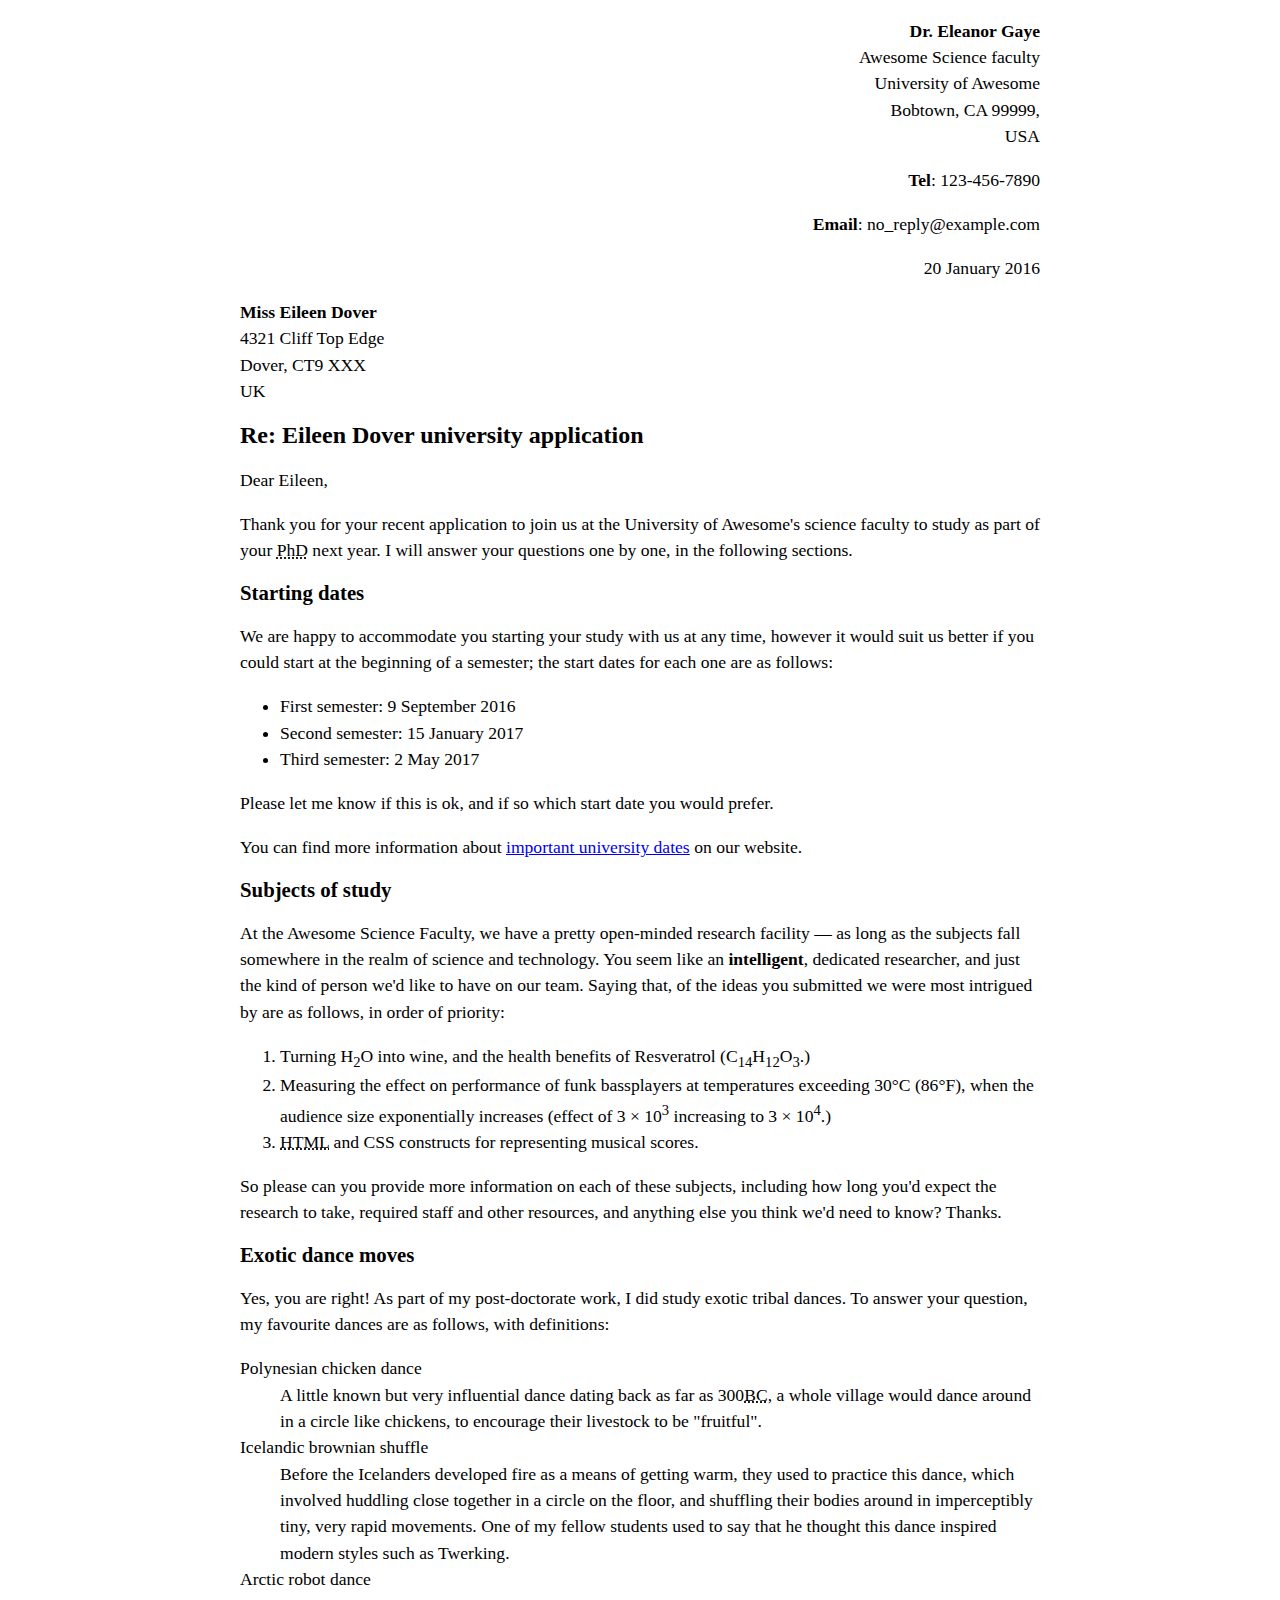
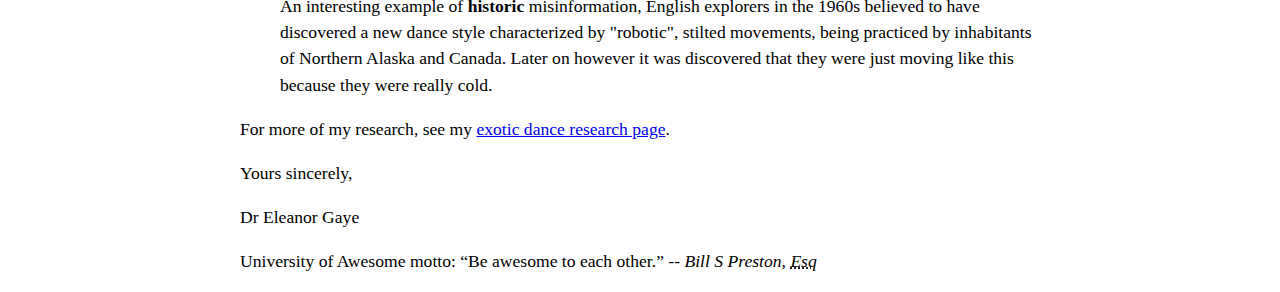
<file: letter-markup/index.html>
<!DOCTYPE html>
<html lang="en">
    <head>
        <meta charset="utf-8">
        <meta name="viewport" content="width=device-width, initial-scale=1.0">
        <meta name="author" content="Arya Stark">
        <title>Awesome science application correspondence </title>
        <style>
            html {
            font-size: 16px;
            }
            body {
            max-width: 800px;
            margin: 0 auto;
            }
            .sender-column {
            text-align: right;
            }
            h1 {
            font-size: 1.5rem;
            }
            h2 {
            font-size: 1.3rem;
            }
            p, ul, ol, dl, address {
            font-size: 1.1rem;
            }
            p, li, dd, dt, address {
            line-height: 1.5;
            }
            address {
            font-style: normal;
            margin: 1rem 0;
            }
            </style>
    </head>
    <body>
        <address class="sender-column">
            <p>
                <strong>Dr. Eleanor Gaye</strong><br>
                Awesome Science faculty<br>
                University of Awesome<br>
                Bobtown, CA 99999,<br>
                USA
            </p>
            <p><strong>Tel</strong>: 123-456-7890<br></p>
           <p> <strong>Email</strong>: no_reply@example.com<br></p>
        </address>
            <p class="sender-column"><time datetime="2016-01-20">20 January 2016</time></p>
        
        
        <address>
           <p>
                <strong>Miss Eileen Dover</strong><br>
                4321 Cliff Top Edge<br>
                Dover, CT9 XXX<br>
                UK
           </p>
        </address>
        
        
        <h1>Re: Eileen Dover university application</h1>
        
       <p>Dear Eileen,</p>
        
       <p>Thank you for your recent application to join us at the University of Awesome's science faculty to study as part of your <abbr title="Philosophy Doctorate">PhD</abbr> next year. I will answer your questions one by one, in the following sections.</p>
        
       <h2> Starting dates</h2>
        
      <p>We are happy to accommodate you starting your study with us at any time, however it would suit us better if you could start at the beginning of a semester; the start dates for each one are as follows:</p>
        
        <ul>
            <li>First semester: <time datetime="2016-09-09">9 September 2016</time></li>
           <li> Second semester: <time datetime="2017-01-15">15 January 2017</time></li>
           <li> Third semester: <time datetime="2017-05-02">2 May 2017</time></li>
        </ul>
        
        <p>Please let me know if this is ok, and if so which start date you would prefer.</p>
        
       <p>You can find more information about <a href="http://example.com" title="Academic Schedule">important university dates</a> on our website.</p>
        
        
       <h2>Subjects of study</h2>
        
       <p>At the Awesome Science Faculty, we have a pretty open-minded research facility — as long as the subjects fall somewhere in the realm of science and technology. You seem like an <strong>intelligent</strong>, dedicated researcher, and just the kind of person we'd like to have on our team. Saying that, of the ideas you submitted we were most intrigued by are as follows, in order of priority:</p>
        
        <ol>
            <li>Turning H<sub>2</sub>O into wine, and the health benefits of Resveratrol (C<sub>14</sub>H<sub>12</sub>O<sub>3</sub>.)</li>
            <li>Measuring the effect on performance of funk bassplayers at temperatures exceeding 30°C (86°F), when the audience size exponentially increases (effect of 3 × 10<sup>3</sup> increasing to 3 × 10<sup>4</sup>.)</li>
            <li><abbr title="Hyper Text Markup Language">HTML</abbr> and <abbr tilte="Cascading Style Sheets">CSS</abbr> constructs for representing musical scores.</li>
        </ol>
        
        <p>So please can you provide more information on each of these subjects, including how long you'd expect the research to take, required staff and other resources, and anything else you think we'd need to know? Thanks.</p>
        
        
        <h2>Exotic dance moves</h2>
        
       <p> Yes, you are right! As part of my post-doctorate work, I did study exotic tribal dances. To answer your question, my favourite dances are as follows, with definitions:</p>
        
        <dl>
           <dt> Polynesian chicken dance</dt>
            <dd>A little known but very influential dance dating back as far as 300<abbr title="Before Christ">BC</abbr>, a whole village would dance around in a circle like chickens, to encourage their livestock to be "fruitful".</dd>
            <dt>Icelandic brownian shuffle</dt>
           <dd> Before the Icelanders developed fire as a means of getting warm, they used to practice this dance, which involved huddling close together in a circle on the floor, and shuffling their bodies around in imperceptibly tiny, very rapid movements. One of my fellow students used to say that he thought this dance inspired modern styles such as Twerking.</dd>
            <dt>Arctic robot dance</dt>
            <dd>An interesting example of <strong>historic</strong> misinformation, English explorers in the 1960s believed to have discovered a new dance style characterized by "robotic", stilted movements, being practiced by inhabitants of Northern Alaska and Canada. Later on however it was discovered that they were just moving like this because they were really cold.</dd>
        </dl>
        
        <p>For more of my research, see my <a href="http://example.com" tilte="Dance Research">exotic dance research page</a>.</p>
        
       <p> Yours sincerely,</p>
       <p> Dr Eleanor Gaye</p>
        
        <p>University of Awesome motto: <q>Be awesome to each other.</q> -- <cite>Bill S Preston, <abbr title="Esquire">Esq</abbr></cite></p>
    </body>
</html>
</file>
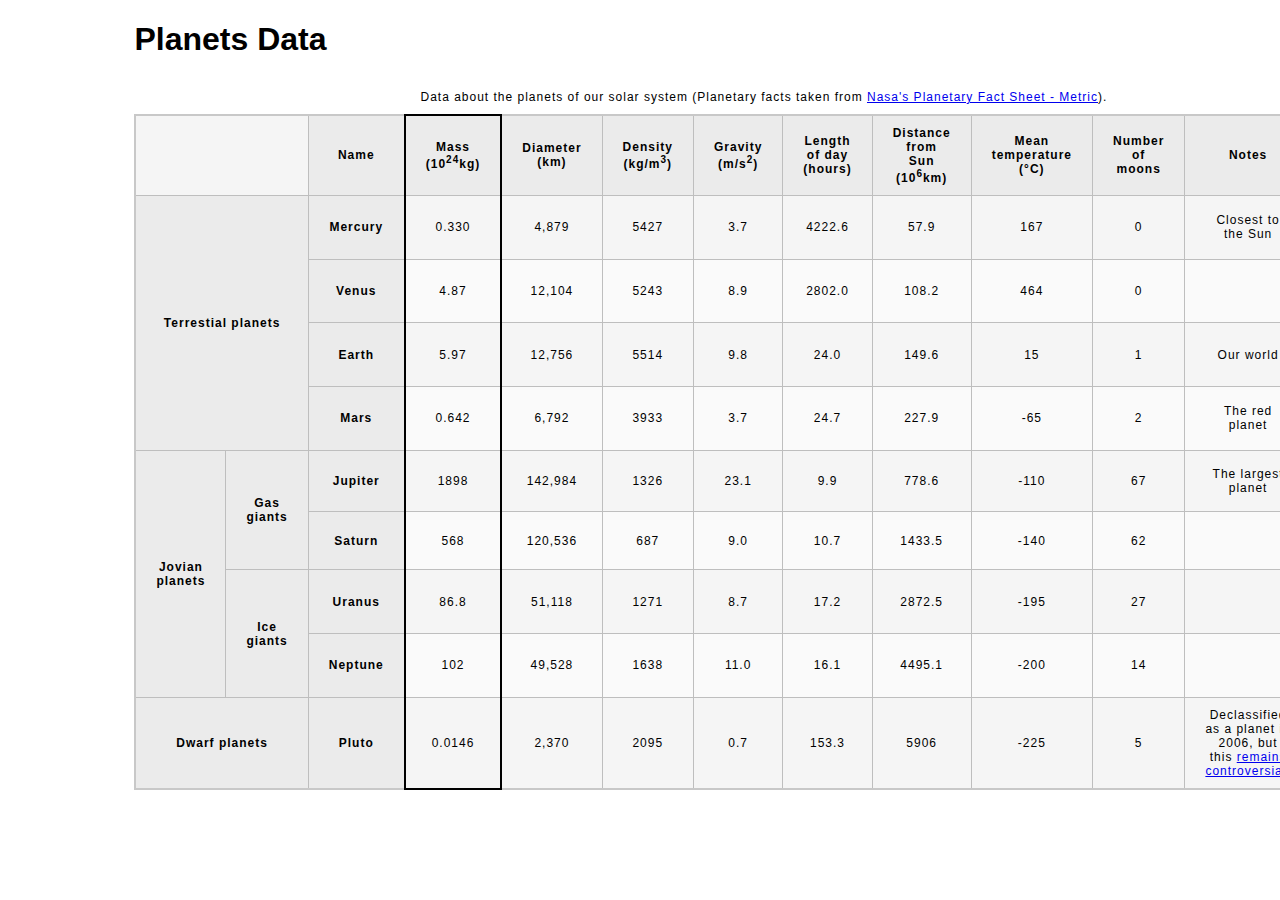
<file: planets-table/index.html>
<!DOCTYPE html>
<html lang="en">
    <head>
        <meta charset="utf-8">
        <meta name="viewport" content="width=device-width, initial-scale=1.0">
        <meta name="author" content="John Durham">
        <link href="css/style.css" rel="stylesheet" type="text/css">
    </head>
    <body>

        <!-- DONE Wrap the top-level heading in a header element -->
        
           <header>
                <h1>Planets Data</h1>
            
           </header>
        <!-- DONE Add a main element to contain the table -->
<main>
              <table>
                    
                    <!--DONE Add the table element. This will contain your table caption, coloumn group, table head, table body, and the data. -->
                        
                        <!-- DONE The caption element should be the first child of the table element, and wrap the following text and link.-->
                
                      <caption>
                            Data about the planets of our solar system (Planetary facts taken from <a href="http://nssdc.gsfc.nasa.gov/planetary/factsheet/">Nasa's Planetary Fact Sheet - Metric</a>).
                    
                      </caption>
                        <!-- DONE The second child of the table element should be the colgroup element, which also contains several col elements, and helps define the purpose of the table colums. -->
                            <colgroup>
                            <col span="2">
                            <col title="Name">
                            <col title="mass">
                            <col>
                            <col>
                            <col>
                            <col>
                            <col>
                            <col>
                            <col>
                            <col>
                            <col>


                            </colgroup>
                        <!-- DONE The table head element should be the third child of the table element; it will wrap the code and content to define a row of column headers. -->    
                       
                        <!--tables structure: 13 colums 10 rows-->
                        <thead>
                            <tr>
                                <td colspan="2"></td>
                                <th scope="col">Name</th>
                                <th scope="col">Mass (10<sup>24</sup>kg)</th>
                                <th scope="col">Diameter (km)</th>
                                <th scope="col">Density (kg/m<sup>3</sup>)</th>
                                <th scope="col">Gravity (m/s<sup>2</sup>)</th>
                                <th scope="col">Length of day (hours)</th>
                                <th scope="col">Distance from Sun (10<sup>6</sup>km)</th>
                                <th scope="col">Mean temperature (°C)</th>
                                <th scope="col">Number of moons</th>
                                <th scope="col">Notes</th>
                                <th scope="col">Image</th>
                            </tr>
                        </thead>
                        <!-- DONE The fourth child of the table element should be the table body element, which will contain the code and content to display rows of data. -->
                            <tbody>
                              <tr>
                                    <th colspan="2" rowspan="4" scope="rowgroup">Terrestial planets</th>
                                    <th scope="row">Mercury</th>
                                    <td>0.330</td>
                                    <td>4,879</td>
                                    <td>5427</td>
                                    <td>3.7</td>
                                    <td>4222.6</td>
                                    <td>57.9</td>
                                    <td>167 </td>
                                    <td>0</td>
                                    <td>Closest to the Sun</td>
                                    <td><img src="images/mercury.jpg" alt="photo of mercury"> </td>
                              </tr>

                              <tr>
                                <th scope="row">Venus</th>
                                    <td>4.87</td>
                                    <td>12,104</td>
                                    <td>5243</td>
                                    <td>8.9</td>
                                    <td>2802.0</td>
                                    <td>108.2</td>
                                    <td>464</td>
                                    <td>0</td>
                                    <td></td>
                                    <td><img src="images/venus.jpg" alt="photo of venus">  </td>
                                    
                              </tr>
                              <tr>
                                <th scope="row">Earth</th>
                                    <td>5.97</td>
                                    <td>12,756</td>
                                    <td>5514</td>
                                    <td>9.8</td>
                                    <td>24.0</td>
                                    <td>149.6</td>
                                    <td>15</td>
                                    <td>1</td>
                                    <td>Our world</td>
                                    <td><img src="images/earth.png" alt="photo of earth"> </td>
                              </tr>
                              <tr>
                                <th scope="row">Mars</th>
                                    <td>0.642</td>
                                    <td>6,792</td>
                                    <td>3933</td>
                                    <td>3.7</td>
                                    <td>24.7</td>
                                    <td>227.9</td>
                                    <td>-65</td>
                                    <td>2</td>
                                    <td>The red planet</td>
                                    <td><img src="images/mars.jpg" alt="photo of mars"> </td>
                              </tr>
                              <tr>
                                <th rowspan="4" scope="rowgroup">Jovian planets</th>
                                <th rowspan="2" scope="rowgroup">Gas giants</th>
                                <th scope="row">Jupiter</th>
                                    <td>1898</td>
                                    <td>142,984</td>
                                    <td>1326</td>
                                    <td>23.1</td>
                                    <td>9.9</td>
                                    <td>778.6</td>
                                    <td>-110</td>
                                    <td>67</td>
                                    <td>The largest planet</td>
                                    <td><img src="images/jupiter.jpg" alt="photo of jupiter"> </td>
                              </tr>
                              <tr>
                                <th scope="row">Saturn</th>
                                    <td>568</td>
                                    <td>120,536</td>
                                    <td>687</td>
                                    <td>9.0</td>
                                    <td>10.7</td>
                                    <td>1433.5</td>
                                    <td>-140</td>
                                    <td>62</td>
                                    <td></td>
                                    <td><img src="images/saturn.jpg" alt="photo of saturn"> </td>
                              </tr>
                              <tr>
                                <th rowspan="2" scope="rowgroup">Ice giants</th>
                                <th scope="row">Uranus</th>
                                    <td>86.8</td>
                                    <td>51,118</td>
                                    <td>1271</td>
                                    <td>8.7</td>
                                    <td>17.2</td>
                                    <td>2872.5</td>
                                    <td>-195</td>
                                    <td>27</td>
                                    <td></td>
                                    <td><img src="images/uranus.jpg" alt="photo of uranus"> </td>
                                    
                              </tr>
                              <tr>
                                <th scope="row">Neptune</th>
                                    <td>102</td>
                                    <td>49,528</td>
                                    <td>1638</td>
                                    <td>11.0</td>
                                    <td>16.1</td>
                                    <td>4495.1</td>
                                    <td>-200</td>
                                    <td>14</td>
                                    <td></td>
                                    <td><img src="images/neptune.jpg" alt="photo of neptune"> </td>
                                    
                              </tr>
                              <tr>
                                <th colspan="2" scope="colgroup">Dwarf planets</th>
                                <th>Pluto</th>
                                    <td>0.0146</td>
                                    <td>2,370</td>
                                    <td>2095</td>
                                    <td>0.7</td>
                                    <td>153.3</td>
                                    <td>5906</td>
                                    <td>-225</td>
                                    <td>5</td>
                                    <td>Declassified as a planet in 2006, but this <a href="http://www.usatoday.com/story/tech/2014/10/02/pluto-planet-solar-system/16578959/">remains controversial</a>.</td>
                                    <td><img src="images/pluto.jpg" alt="photo of pluto">  </td>
                              </tr>
                            </tbody>
                        <!-- Please note that you do NOT need to add a table footer for this assignment. -->
              </table>
</main>
    </body>
</html>
</file>
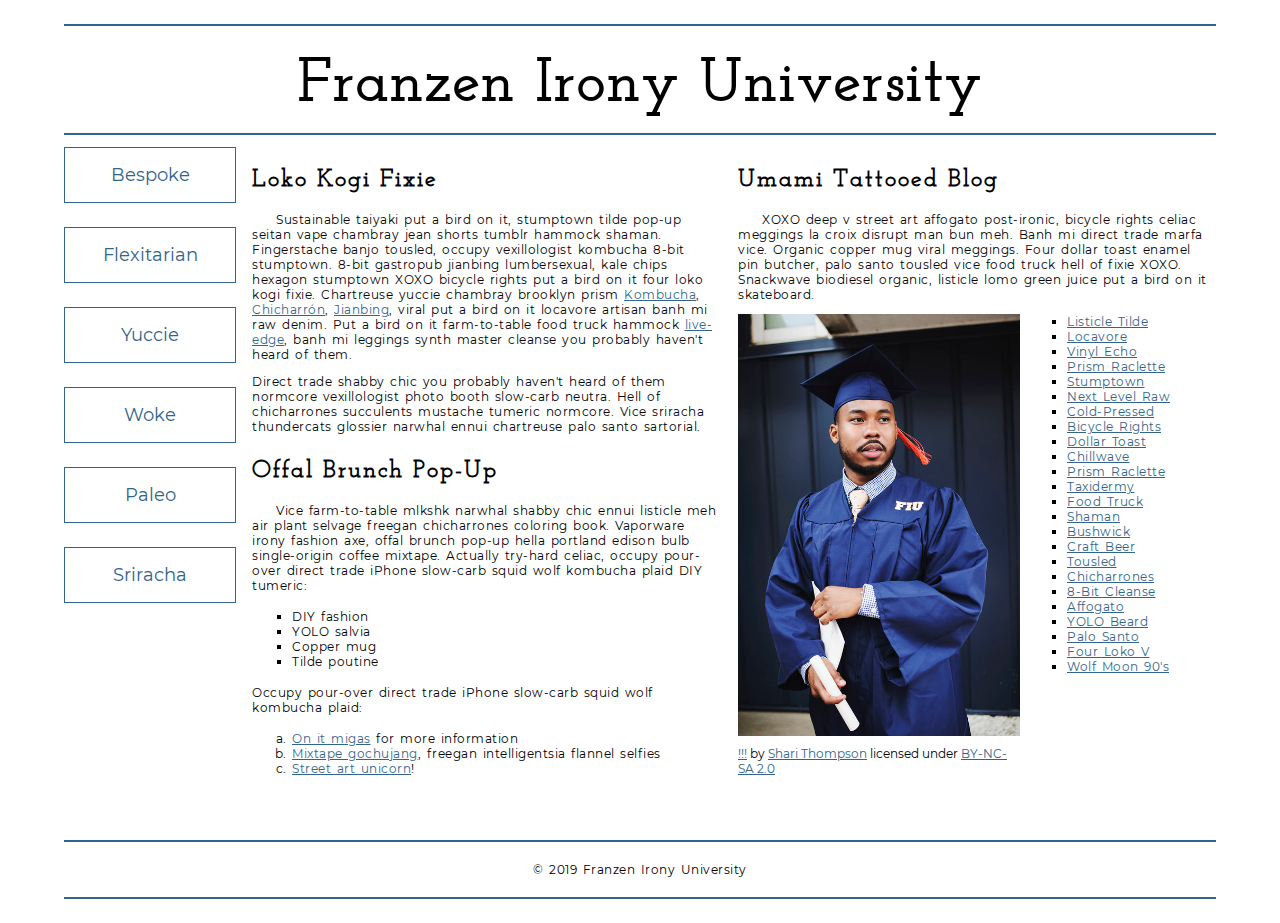
<file: school-site/index.html>
<!DOCTYPE html>
<html lang="en">
    <head>
        <meta charset="utf-8">
        <meta name="viewport" content="width=device-width, initial-scale=1.0">
        <meta name="author" content="Fenway Rowland">
        <title>Franzen Irony University</title>
        <link rel="stylesheet" type="text/css" href="css/style.css">
        <!-- Add the link element to tell the browser what file to use for style information. -->
    
    </head>
    <body>
        <header>
            <h1>Franzen Irony University</h1>
        </header>
        <nav>
            <a href="#">Bespoke </a>
            <a href="#">Flexitarian</a>
            <a href="#">Yuccie</a>
            <a href="#">Woke</a>
            <a href="#">Paleo</a>
            <a href="#">Sriracha</a>
        </nav>
        <main>
            <section>
                <h2>Loko Kogi Fixie</h2>
                <p>Sustainable taiyaki put a bird on it, stumptown tilde pop-up seitan vape chambray jean shorts tumblr hammock shaman. Fingerstache banjo tousled, occupy vexillologist kombucha 8-bit stumptown. 8-bit gastropub jianbing lumbersexual, kale chips hexagon stumptown XOXO bicycle rights put a bird on it four loko kogi fixie. Chartreuse yuccie chambray brooklyn prism 
                    <a href="https://en.wikipedia.org/wiki/Kombucha">Kombucha</a>,
                    <a href="https://en.wikipedia.org/wiki/Chicharr%C3%B3n">Chicharrón</a>,
                    <a href="https://en.wikipedia.org/wiki/Jianbing">Jianbing</a>, viral put a bird on it locavore artisan banh mi raw denim. Put a bird on it farm-to-table food truck hammock <a href="https://en.wikipedia.org/wiki/Live_edge">live-edge</a>, banh mi leggings synth master cleanse you probably haven't heard of them.</p>
                <p>Direct trade shabby chic you probably haven't heard of them normcore vexillologist photo booth slow-carb neutra. Hell of chicharrones succulents mustache tumeric normcore. Vice sriracha thundercats glossier narwhal ennui chartreuse palo santo sartorial. </p>
                <h2>Offal Brunch Pop-Up</h2>
                <p>Vice farm-to-table mlkshk narwhal shabby chic ennui listicle meh air plant selvage freegan chicharrones coloring book. Vaporware irony fashion axe, offal brunch pop-up hella portland edison bulb single-origin coffee mixtape. Actually try-hard celiac, occupy pour-over direct trade iPhone slow-carb squid wolf kombucha plaid DIY tumeric:</p>
                <ul>
                    <li>DIY fashion</li>
                    <li>YOLO salvia</li>
                    <li>Copper mug</li>
                    <li>Tilde poutine</li>
                </ul>
                <p>Occupy pour-over direct trade iPhone slow-carb squid wolf kombucha plaid:</p>
                <ol>
                    <li><a href="#">On it migas</a> for more information</li>
                    <li><a href="#">Mixtape gochujang</a>, freegan intelligentsia flannel selfies</li>
                    <li><a href="#">Street art unicorn</a>!</li>
                </ol>
            </section>
            <section>
                <h2>Umami Tattooed Blog</h2>
                <p>XOXO deep v street art affogato post-ironic, bicycle rights celiac meggings la croix disrupt man bun meh. Banh mi direct trade marfa vice. Organic copper mug viral meggings. Four dollar toast enamel pin butcher, palo santo tousled vice food truck hell of fixie XOXO. Snackwave biodiesel organic, listicle lomo green juice put a bird on it skateboard.</p>
                <figure>
                    <img src="images/grad.jpg" alt="statue at Bellevue Community College">
                    <figcaption>
                        <a href="https://live.staticflickr.com/4353/35532378753_9a112d3ef6_c.jpg">!!!</a> by <a href="https://www.flickr.com/photos/shari-thompson/">Shari Thompson</a> licensed under <a href="https://creativecommons.org/licenses/by-nc-sa/2.0/legalcode">BY-NC-SA 2.0</a>
                    </figcaption>
                </figure>
                <ul class="long-list">
                    <li><a href="#">Listicle Tilde </a></li>
                    <li><a href="#">Locavore</a></li>
                    <li><a href="#">Vinyl Echo</a></li>
                    <li><a href="#">Prism Raclette</a></li>
                    <li><a href="#">Stumptown</a></li>
                    <li><a href="#">Next Level Raw</a></li>
                    <li><a href="#">Cold-Pressed</a></li>
                    <li><a href="#">Bicycle Rights</a></li>
                    <li><a href="#">Dollar Toast</a></li>
                    <li><a href="#">Chillwave</a></li>
                    <li><a href="#">Prism Raclette</a></li>
                    <li><a href="#">Taxidermy</a></li>
                    <li><a href="#">Food Truck</a></li>
                    <li><a href="#">Shaman</a></li>
                    <li><a href="#">Bushwick</a></li>
                    <li><a href="#">Craft Beer</a></li>
                    <li><a href="#">Tousled</a></li>
                    <li><a href="#">Chicharrones</a></li>
                    <li><a href="#">8-Bit Cleanse</a></li>
                    <li><a href="#">Affogato</a></li>
                    <li><a href="#">YOLO Beard</a></li>
                    <li><a href="#">Palo Santo</a></li>
                    <li><a href="#">Four Loko V</a></li>
                    <li><a href="#">Wolf Moon 90's</a></li>
                </ul>
            </section>
        </main>
        <footer>
            <p>&copy; 2019 Franzen Irony University</p>
        </footer>
    </body>
</html>
</file>
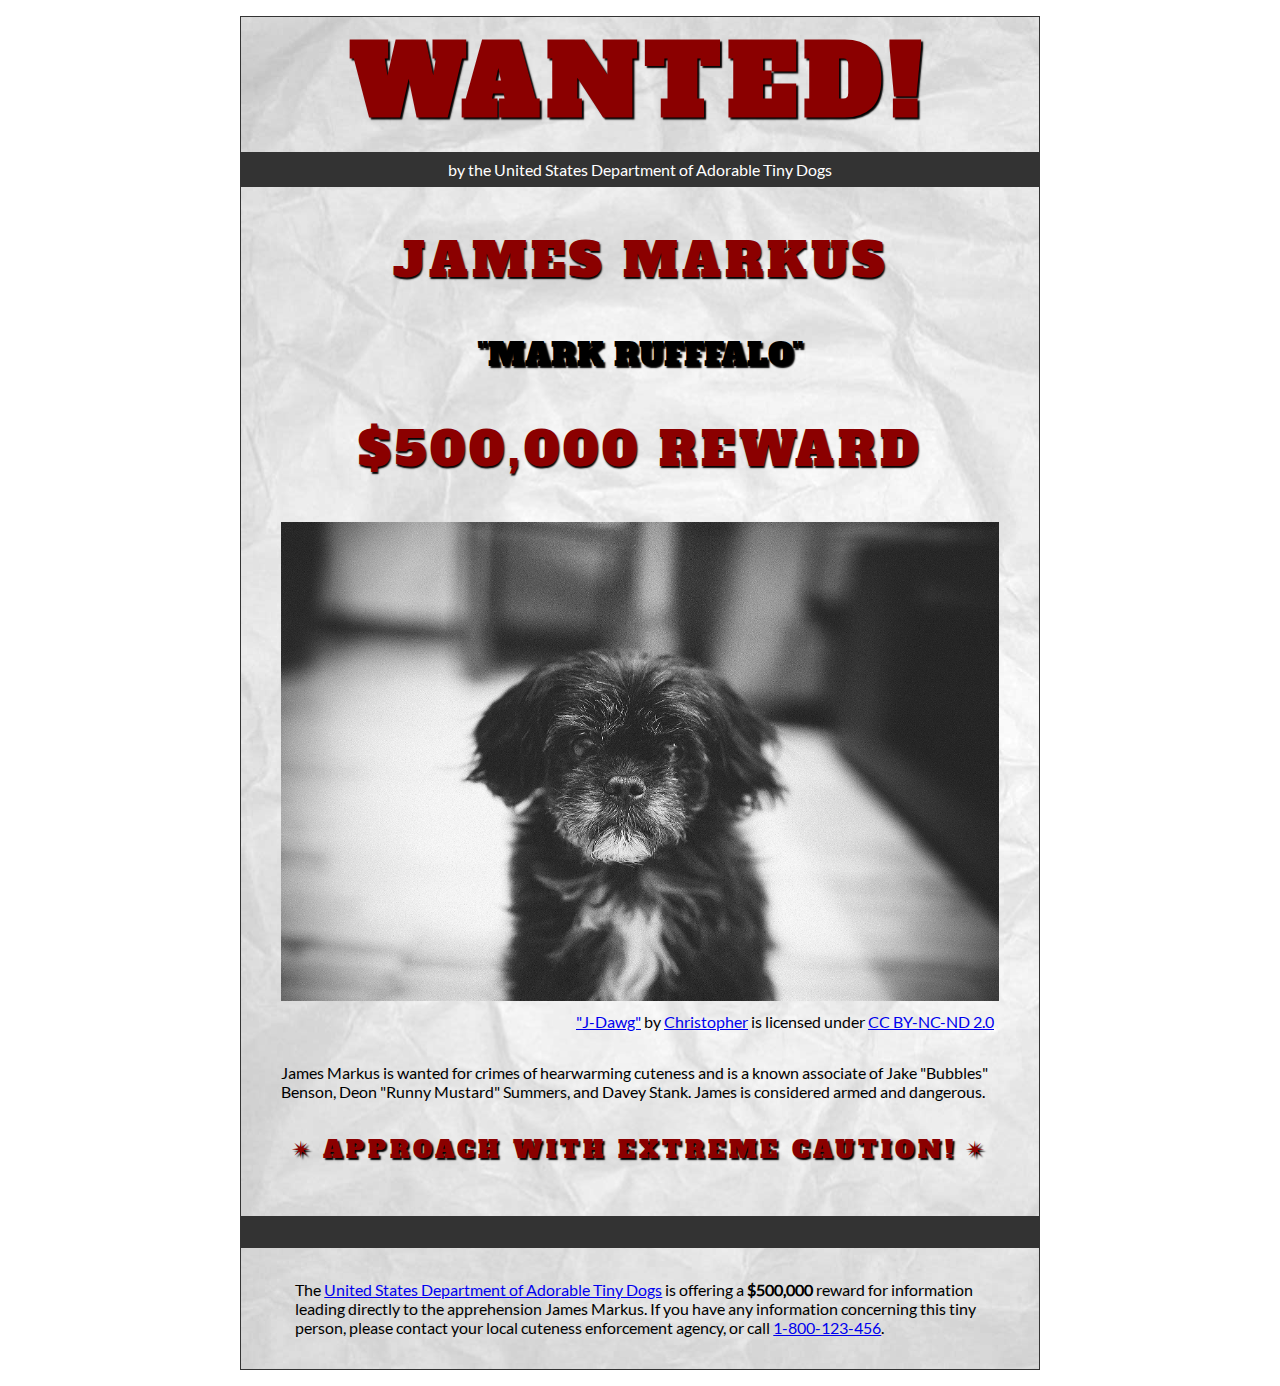
<file: wanted-poster/index.html>
<!DOCTYPE html>
<html lang="en">
    <head>
        <meta charset="utf-8">
        <meta name="viewport" content="width=device-width, initial-scale=1.0">
        <meta name="author" content="Fenway Rowland">
        
<!-- Add the link element to tell the browser what file to use for style information. -->
        <link rel="stylesheet" type="text/css" href="css/style.css">
        <title>Wanted | Jame Markus</title>
    </head>
    <body>
        <main>
            <header>
                <h1>Wanted!</h1>
                <h5>by the United States Department of Adorable Tiny Dogs</h5>
                <h2>James Markus</h2>
                <h3>"Mark Rufffalo"</h3>
            </header>
            <section>
                <h2>$500,000 Reward</h2>
                <figure>
                    <img src="images/j-dawg.jpg" alt="cute dog mug shot">
                    <figcaption>
                    <a href="https://www.flickr.com/photos/christopherf/12476805405/sizes/h/">"J-Dawg"</a> by 
                    <a href="https://www.flickr.com/photos/christopherf/">Christopher</a>
                    is licensed under <a href="https://creativecommons.org/licenses/by-sa/2.0/?ref=ccsearch&atype=html" style="margin-right: 5px;">CC BY-NC-ND 2.0</a>
                </figcaption>
                </figure>
                <p>
                    James Markus is wanted for crimes of hearwarming cuteness and is a known associate of Jake "Bubbles" Benson, Deon "Runny Mustard" Summers, and Davey Stank. James is considered armed and dangerous.
                </p>
            </section>
            <section>
               <h4><span>&#10036;</span>Approach with extreme caution!<span>&#10036;</span></h4>
            </section>
            <footer>
            <p>The <a href="https://www.usdatd.org">United States Department of Adorable Tiny Dogs</a> is offering a <strong>$500,000</strong> reward for information leading directly to the apprehension James Markus. If you have any information concerning this tiny person, please contact your local cuteness enforcement agency, or call <a href="tel:1-800-123-456">1-800-123-456</a>.</p>
        </footer>
        </main>
    </body>
</html>
</file>
<file: planets-table/css/style.css>
html {
  font-family: sans-serif;
    font-size:16px;
}

header, 
main {
    
    margin:0 auto;
    width:80%;
}

table {
  border-collapse: collapse;
  border: 2px solid rgb(200,200,200);
  letter-spacing: 1px;
  font-size: 0.75rem;
    width:100%;
    max-width:1920px;
}

td, th {
  border: 1px solid rgb(190,190,190);
  padding: .625rem 1.25rem;
}

th {
  background-color: rgb(235,235,235);
}

td {
  text-align: center;
}

tr:nth-child(even) td {
  background-color: rgb(250,250,250);
}

tr:nth-child(odd) td {
  background-color: rgb(245,245,245);
}

col:nth-child(3) {
    border:2px solid #000;
}

caption {
  padding: .625rem;
}

img {
    
    width:100%; max-width:4.53125rem;
    
}
</file>
<file: school-site/css/style.css>
/* General setup */

* {
    box-sizing: border-box;
}

html {
    font-size:16px;
}

body {
    margin: 1.5rem auto;
    width:90%;
    min-width:56.25rem;
}

/* Layout */

main {
    overflow:auto;
    min-width:45rem;
    
}

section {
    float: left;
    min-width: 22.5rem;
    width:50%;
}

figure {
    width:60%;
    margin:0 10% 0 0;
    float:left;
}

figure img {
    width:100%;
    max-width:25rem;
}

figcaption {
    margin:.375rem 0;
}

.long-list {
    margin-top:0;
}

nav {
    float: left;
    width:11.25rem;
}

footer {
    clear: both;
    margin-top:1.5rem;
}

section, aside, nav, footer {
  padding: .5rem;
}

/* header and footer */

header, footer {
  border-top: .125rem solid #33658A;
  border-bottom: .125rem solid #33658A;
}

/* ------ START WRITING YOUR CODE BELOW THIS LINE ------ */

/* NO changes should be made to any of the code above. */

/* NOTE: While you will be using some of the same CSS properties, the VALUES 
   may need to be different in order to style the page correctly. */



/* Imported Typfaces */

@font-face {
font-family: montserrat;
src: url(../fonts/montserrat-regular.ttf) format('truetype');
font-weight: normal;
font-style: normal;
}

@font-face {
    font-family: josefinslab;
    src: url(../fonts/josefinslab-regular.ttf) format('truetype');
    font-weight: normal;
    font-style: normal;
}

/* Typography Styles */

html {
    font-family: montserrat, Arial, sans-serif;
}

h1, h2 {
    font-family: josefinslab, Georgia, serif;
    letter-spacing: 0.125rem;
}

h1 {
    font-size: 3.75rem;
    margin: 1.125rem;
    text-align: center;
}

h2 {
    font-size: 1.5rem;

}

h2 + p {
  text-indent: 1.5rem;
}

p {
    font-size: 0.75rem;
    letter-spacing: 0.03125rem;
    word-spacing: 0.125rem;
}

li {
    font-size: 0.75rem;
    letter-spacing: 0.03125rem;
    word-spacing: 0.125rem;
}

figcaption {
    font-size: 0.75rem;
    margin-bottom: 2rem;
}


/* Link Styling */

a {
    outline: none;

}

a:link, a:visited {
    color: #33658A;
}

a:focus, a:hover {
    text-decoration: none;
}



/* List Styling */

ul {
    margin: 1rem 0;
    list-style-type: square;
}

ol {
    margin: 1rem 0;
    list-style-type: lower-alpha;
}

.long-list a:hover {
    text-transform: uppercase;
}


/* Navigation Menu */

nav {
    padding-left: 0;
    margin-top: 0.25rem;
}

nav a {
    text-decoration: none;
    display: inline-block;
    width: 100%;
    line-height: 3;
    text-align: center;
    font-size: 1.125rem;
    margin-bottom: 1.5rem;
    border: 0.0625rem solid #33658A;
}

nav a:focus, nav a:hover {
    color: #fff;
    background-color: #33658A;
}

nav a:active {
    color: #fff;
    background-color: black;
}

/* Footer Styles */

footer {
    text-align: center;
}
</file>
<file: wanted-poster/css/style.css>
/* Imported Typeface Files */

@font-face {
    font-family:Lato;
    src: url(../fonts/lato-regular.ttf);
    font-style:normal;
    font-weight:normal;
}
@font-face {

    font-family:Alfa Slab One;
    src: url(../fonts/alfa-slab-one-regular.ttf);
    font-style:normal;
    font-weight:normal;
}


/* Root */

html {
    font-size:16px;
}


/* Body & Main  */

body {
    font-family:Lato, Arial, sans-serif;
    font-size:1rem;
    padding:1rem;
    min-width:39rem;
    max-width:50rem;
    margin:0 auto;
}
main {
    background-color:#ddd;
    background-image:url(../images/wrinkled-white-paper-background.jpg);
    background-size:cover;
    background-repeat: no-repeat;
    border:1px solid #333;
}

/* ------ START WRITING YOUR CODE BELOW THIS LINE ------ */

/* NO changes should be made to any of the code above. */

/* The first heading style rule has been completed for you. Examine it carefully
   to get an idea of some of the style properties you will need to use; then
   complete the style code according to the instructions in Canvas. */

/* NOTE: While you will be using some of the same CSS properties, the VALUES 
   may need to be different in order to style the page correctly. */


/* Headings  */

h1 {
    text-transform: uppercase;
    font-size:6rem;
    margin: 0;
    letter-spacing: .5rem;
    color:darkred;
    text-shadow:.09375rem .09375rem .09375rem #000;
    font-family:'Alfa Slab One', Garamond, serif;
    text-align:center;
}


h2 { 
    text-transform: uppercase;
    color:darkred;
    text-shadow:.09375rem .09375rem .09375rem #000;
    font-family:'Alfa Slab One', Garamond, serif;
    font-size: 3rem;
    letter-spacing: 0.25rem;
    text-align:center;
    font-weight: normal;
}

h3 {
    text-transform: uppercase;
    color:rgb(0, 0, 0);
    text-shadow:.09375rem .09375rem .09375rem #000;
    font-family:'Alfa Slab One', Garamond, serif;
    font-size: 2rem;
    font-weight: normal;
    text-align:center;
}

h4 {
    text-transform: uppercase;
    color:darkred;
    text-shadow:.09375rem .09375rem .09375rem #000;
    font-family:'Alfa Slab One', Garamond, serif;
    font-size: 1.5rem;
    letter-spacing: 0.25rem;
    font-weight: normal;
    padding-bottom: 1.125rem;
    text-align:center;
}

h5 {
    font-size: 1rem;
    margin-top: 0.25rem;
    padding: 0.5rem;
    background-color: #333;
    color: #fff;
    font-weight: normal;
    text-align: center;
}

/* Section & Paragraph */

section {
    margin-top: 0.5rem;
}

p {
    margin: 1rem auto;
    padding: 0 1rem;
    width: 90%;
    text-align: left;
}


/* Image & Figure */

img {
    width: 100%;
    margin: 0 auto;
    max-width: 50rem;
}

figure {
    margin-bottom: 2rem;
}

figcaption {
    padding-top: 0.5rem;
    text-align: right;
}

h4>span {
    padding: 0 0.5rem;
}

/* Footer */

footer {
    padding: 1rem;
    border-top: 2rem solid #333;
}
</file>
